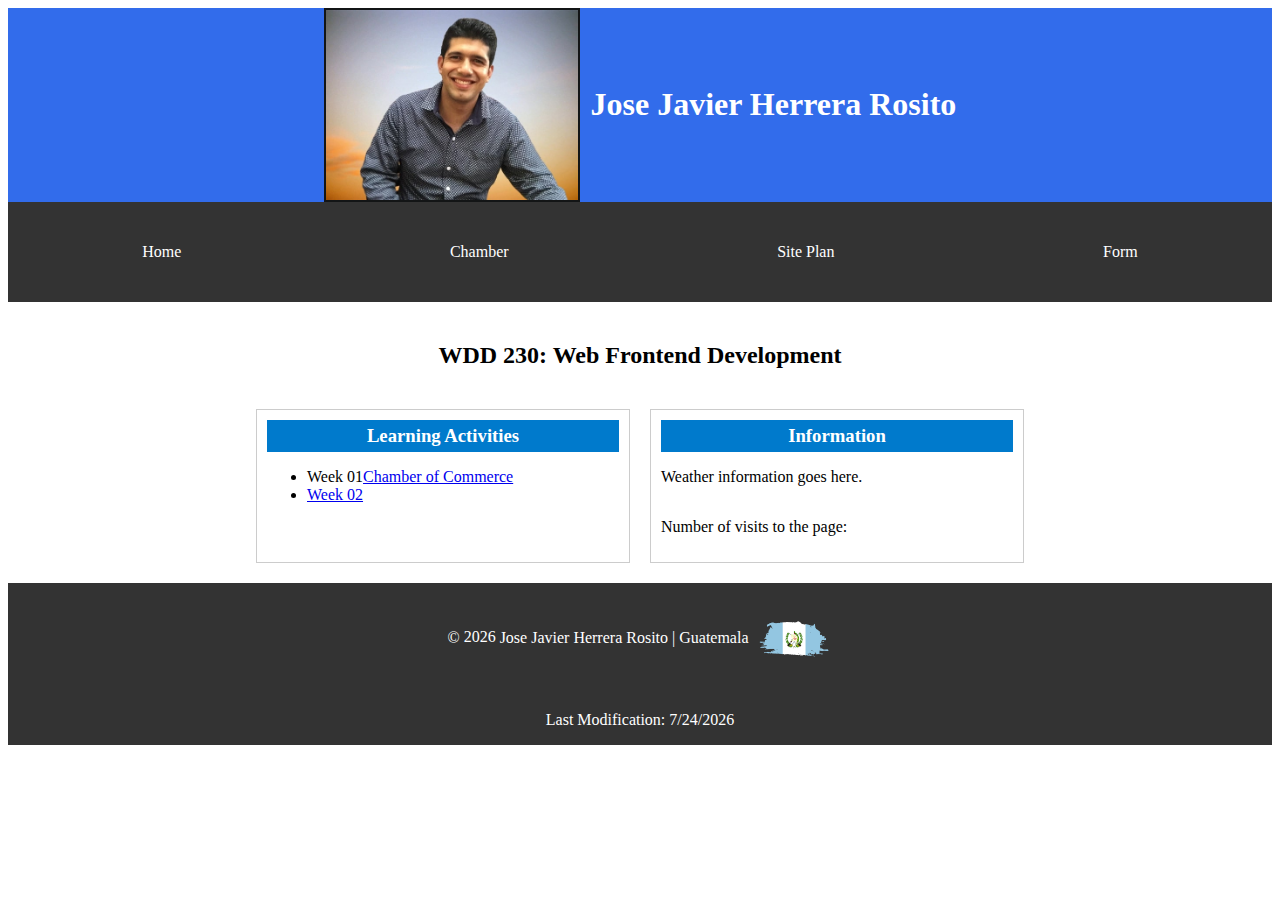
<file: index.html>
<!DOCTYPE html>
<html lang="en">
<head>
    <meta charset="UTF-8">
    <meta http-equiv="X-UA-Compatible" content="IE=edge">
    <meta name="viewport" content="width=device-width, initial-scale=1.0">
    <title>Jose Javier Herrera Rosito - WDD 230 - Web Frontend Development</title>
    <meta name="Description" content=" Portal Home page build activity. WDD 230 - Web Frontend Development
    course assignment portal. Jose Javier Herrera Rosito.">
    <meta name="Author" content="Jose Javier Herrera Rosito">
    <link rel="preconnect" href="https://fonts.googleapis.com">
    <link rel="preconnect" href="https://fonts.gstatic.com" crossorigin>
    <link href="https://fonts.googleapis.com/css2?family=Open+Sans:ital@1&display=swap" rel="stylesheet">
    <link rel="stylesheet" href="styles/base.css">
    <link rel="stylesheet" href="styles/larger.css">
</head>
<body>
    
    <header>
        <img src="images/jose-javier.jpeg" alt="Jose Javier Herrera Rosito">
        <h1>Jose Javier Herrera Rosito</h1>
    </header>

    <nav>
        <ul>
            <li><a href="http://127.0.0.1:5500/index.html">Home</a></li>
            <li><a href="http://127.0.0.1:5500/week01/chamber-site-plan.html">Chamber</a></li>
            <li><a href="#">Site Plan</a></li>
            <li><a href="#">Form</a></li>
        </ul>
    </nav>

    <main>
      <h2> WDD 230: Web Frontend Development</h2>
      <section class="card">
        <h3>Learning Activities</h3>
        <ul>
            
            <li><a>Week 01</a><a href="http://127.0.0.1:5500/week01/chamber-site-plan.html">Chamber of Commerce</a></li>
            <li><a href="#">Week 02</a></li>
         
        </ul>
    </section>

    <section class="card">
        <h3>Information</h3>
      
        <p>Weather information goes here.</p>
        <p>Number of visits to the page: </p>
        
    </section>
    </main>

    <footer>
        
        <p>&copy; <span id="getDates"></span> Jose Javier Herrera Rosito | Guatemala <img src="images/guatemala-flag.png" alt="Guatemalan Flag" id="flag"></p>
        <p id="lastModified">Last Modification:</p>
    </footer>

    <script src="scripts/getDates.js"> 
    </script>
</body>
</html>
</file>
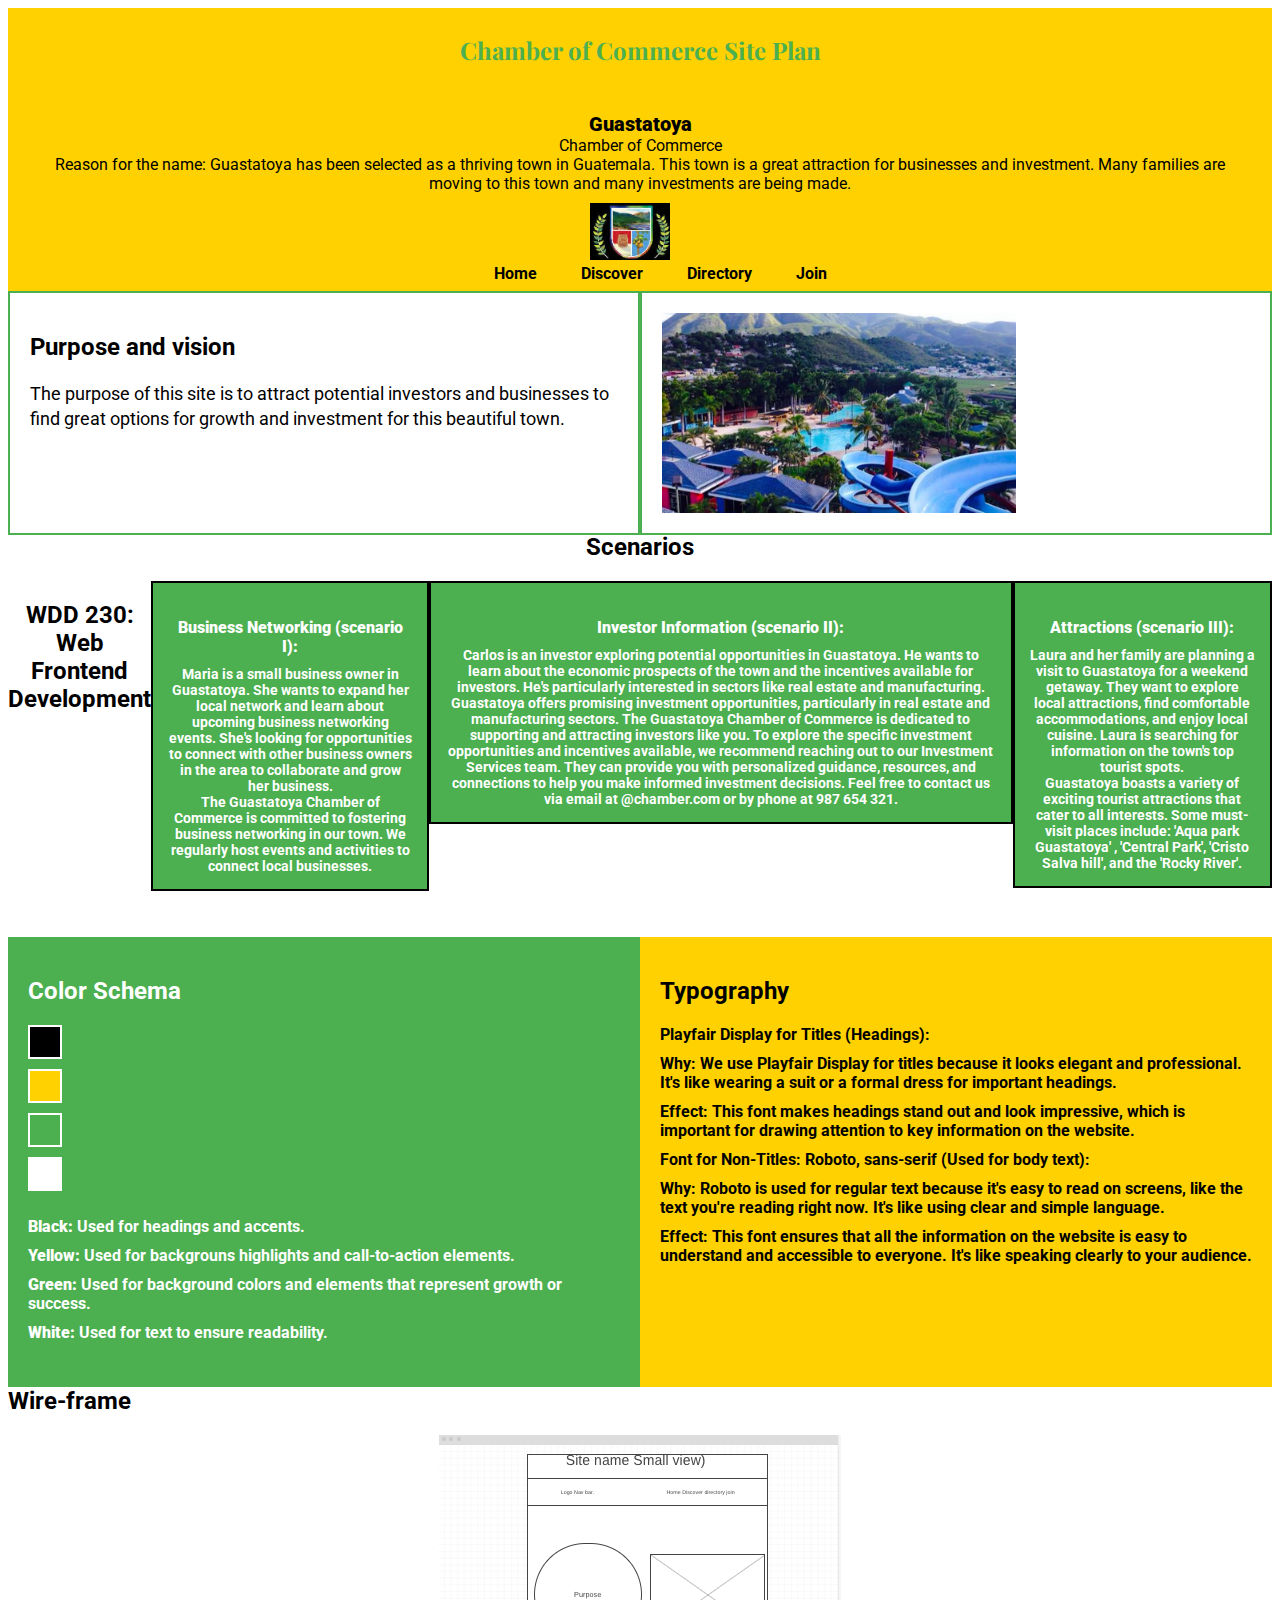
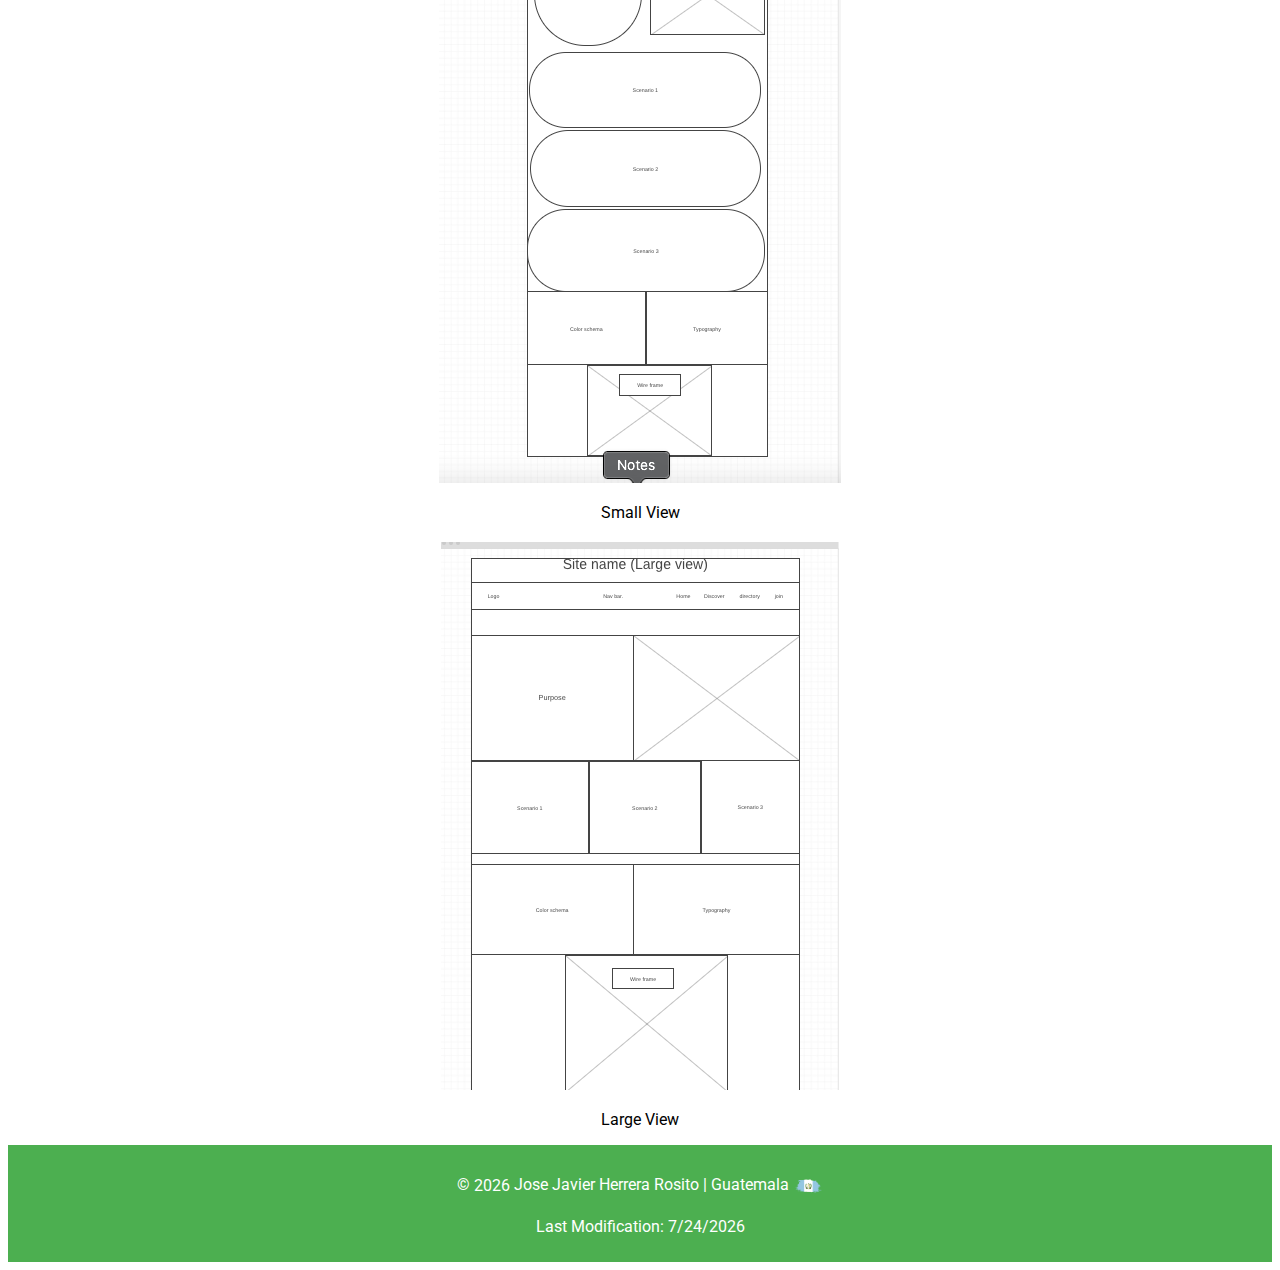
<file: week01/chamber-site-plan.html>
<!DOCTYPE html>
<html lang="en">
<head>
    <meta charset="UTF-8">
    <meta http-equiv="X-UA-Compatible" content="IE=edge">
    <meta name="viewport" content="width=device-width, initial-scale=1.0">
    <title>Document</title>
    <meta name="Description" content=" Chamber of commerce site plan. WDD 230 - Web Frontend Development
    course assignment portal. Jose Javier Herrera Rosito.">
    <meta name="Author" content="Jose Javier Herrera Rosito">
    <link rel="preconnect" href="https://fonts.googleapis.com">
    <link rel="preconnect" href="https://fonts.gstatic.com" crossorigin>
    <link href="https://fonts.googleapis.com/css2?family=Playfair+Display:wght@400;700&display=swap" rel="stylesheet">
    <link href="https://fonts.googleapis.com/css2?family=Roboto:wght@400;700&display=swap" rel="stylesheet">
    <link rel="stylesheet" href="styles/chamber-small.css">
    <link rel="stylesheet" href="styles/chamber-large.css">
    
</head>
<body>

    <div id="header-container">
        <header>
            <h1>Chamber of Commerce Site Plan</h1>
        </header>
    </div>

    <div id="nav-site-container">
        <!-- Site name container -->
        <div id="site-name-container">
            <section id="site-name">
                <h2><strong>Guastatoya</strong></h2>
                <p>Chamber of Commerce</p>
                <p>Reason for the name: Guastatoya has been selected as a thriving town in Guatemala. This town is a great attraction for businesses and investment. Many families are moving to this town and many investments are being made.</p>
            </section>
        </div>

        <!-- Navigation container -->
        <div id="nav-container">
            <nav class="navigation-menu">
                <div id="logo">
                    <img src="images-01/images.jpeg" alt="Guastatoya logo">
                </div>
                <div class="navigation">
                    <a id="menu" href="#"></a>
                    <a href="http://127.0.0.1:5500/index.html" target="_blank">Home</a>
                    <a href="#" target="_blank">Discover</a>
                    <a href="#" target="_blank">Directory</a>
                    <a href="#" target="_blank">Join</a>
                </div>
            </nav>
        </div>
    </div>
        
    
 
    <section id="site-purpose">
        <div class="content">
            <div class="text">
                <h2>Purpose and vision</h2>
                <p>The purpose of this site is to attract potential investors and businesses to find great options for growth and investment for this beautiful town.</p>
            </div>
            <div class="image">
                <img src="images-01/parque-acuatico-guasta.jpeg" alt="Guastatoya town">
            </div>
        </div>
    </section>

    <section id="scenarios">
        <h2>Scenarios</h2>
        <ul class="scenarios-list">
          <li>
            <h2> WDD 230: Web Frontend Development</h2>
    <li>
      <div class="scenario">
        <h2><strong>Business Networking (scenario I):</strong></h2>
        <p>Maria is a small business owner in Guastatoya. She wants to expand her local network and learn about upcoming business networking events. She's looking for opportunities to connect with other business owners in the area to collaborate and grow her business.</p>
        <h3>The Guastatoya Chamber of Commerce is committed to fostering business networking in our town. We regularly host events and activities to connect local businesses.</h3>
      </div>
    </li>
    <li>
      <div class="scenario">
        <h2><strong>Investor Information (scenario II):</strong></h2>
        <p>Carlos is an investor exploring potential opportunities in Guastatoya. He wants to learn about the economic prospects of the town and the incentives available for investors. He's particularly interested in sectors like real estate and manufacturing.</p>
        <h3>Guastatoya offers promising investment opportunities, particularly in real estate and manufacturing sectors. The Guastatoya Chamber of Commerce is dedicated to supporting and attracting investors like you. To explore the specific investment opportunities and incentives available, we recommend reaching out to our Investment Services team. They can provide you with personalized guidance, resources, and connections to help you make informed investment decisions. Feel free to contact us via email at @chamber.com or by phone at 987 654 321.</h3>
      </div>
    </li>
    <li>
      <div class="scenario">
        <h2><strong>Attractions (scenario III):</strong></h2>
        <p>Laura and her family are planning a visit to Guastatoya for a weekend getaway. They want to explore local attractions, find comfortable accommodations, and enjoy local cuisine. Laura is searching for information on the town's top tourist spots.</p>
        <h3>Guastatoya boasts a variety of exciting tourist attractions that cater to all interests. Some must-visit places include: 'Aqua park Guastatoya' , 'Central Park', 'Cristo Salva hill', and the 'Rocky River'.</h3>
      </div>
    </li>
        </ul>
      </section>

    <section id="color-schema">
        <h2>Color Schema</h2>
        <div class="color-palette">
            <div class="color-box" style="background-color: #000;"></div>
            <div class="color-box" style="background-color: #FFD100;"></div>
            <div class="color-box" style="background-color: #4CAF50;"></div>
            <div class="color-box" style="background-color: #FFF;"></div>
        </div>
        <ul>
            <li><strong>Black:</strong> Used for headings and accents.</li>
            <li><strong>Yellow:</strong> Used for backgrouns highlights and call-to-action elements.</li>
            <li><strong>Green:</strong> Used for background colors and elements that represent growth or success.</li>
            <li><strong>White:</strong> Used for  text to ensure readability.</li>
        </ul>
    </section>

    <section id="typography">
        <h2>Typography</h2>
        <ul>
            <li>Playfair Display for Titles (Headings):

            <p> Why: We use Playfair Display for titles because it looks elegant and professional. It's like wearing a suit or a formal dress for important headings.</p>
            <p>Effect: This font makes headings stand out and look impressive, which is important for drawing attention to key information on the website.</p></li>
            
            <li>Font for Non-Titles: Roboto, sans-serif (Used for body text):

            <p>Why: Roboto is used for regular text because it's easy to read on screens, like the text you're reading right now. It's like using clear and simple language.</p>
            <p>Effect: This font ensures that all the information on the website is easy to understand and accessible to everyone. It's like speaking clearly to your audience.</p>
            </li>
        </ul>
    </section>

    <section id="wire-frame"> 
        <h2>Wire-frame</h2>
    
        <div class="frame small-view">
            <img src="images-01/small-view-wireframe.png" alt="Small View wire-frame">
            <p>Small View</p>
        </div>
    
        <div class="frame large-view">
            <img src="images-01/large-view-wireframe.png" alt="Large View wire-frame">
            <p>Large View</p>
        </div> 
    </section>

    <footer>
    <p>&copy; <span id="getDates-01"></span> Jose Javier Herrera Rosito | Guatemala <img src="images-01/guatemala-flag.png" alt="Guatemalan Flag" id="flag"></p>
    <p id="lastModified-01">Last Modification:</p>
    </footer>

    <script src="scripts/getDates-01.js"> 
    </script>
    
</body>
</html>
</file>
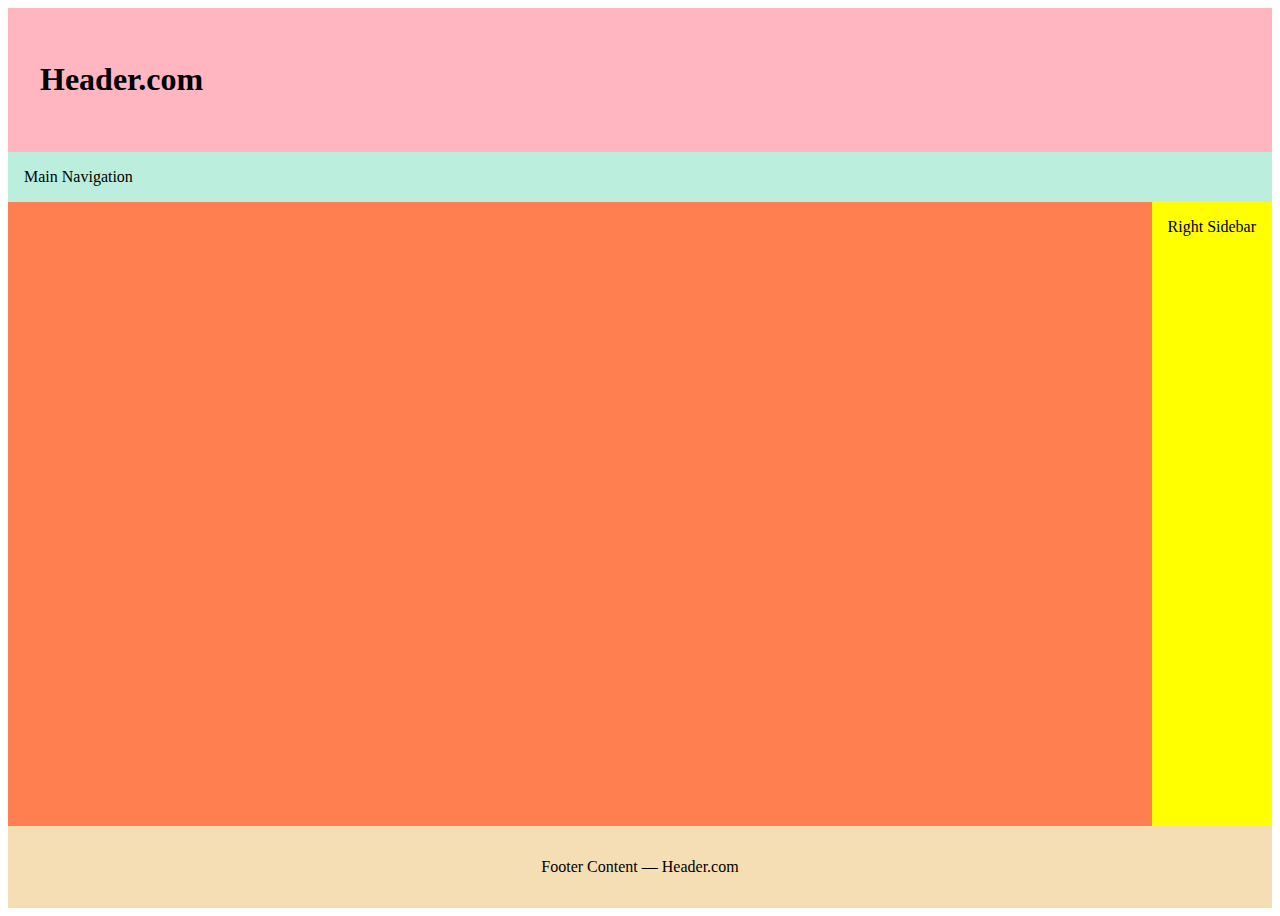
<file: week01/holygrail.html>
<!DOCTYPE html>
<html lang="en">
<head>
    <meta charset="UTF-8">
    <meta http-equiv="X-UA-Compatible" content="IE=edge">
    <meta name="viewport" content="width=device-width, initial-scale=1.0">
    <link rel="stylesheet" href="styles/holygrail.css">
    <title>Document</title>
</head>
<body>
    <header>
        <h1 contenteditable>Header.com</h1>
      </header>
      <nav> Main Navigation </nav>
      <main contenteditable></main>
      <aside contenteditable>Right Sidebar</aside>
      <footer contenteditable>Footer Content — Header.com</footer>  
</body>
</html>
</file>
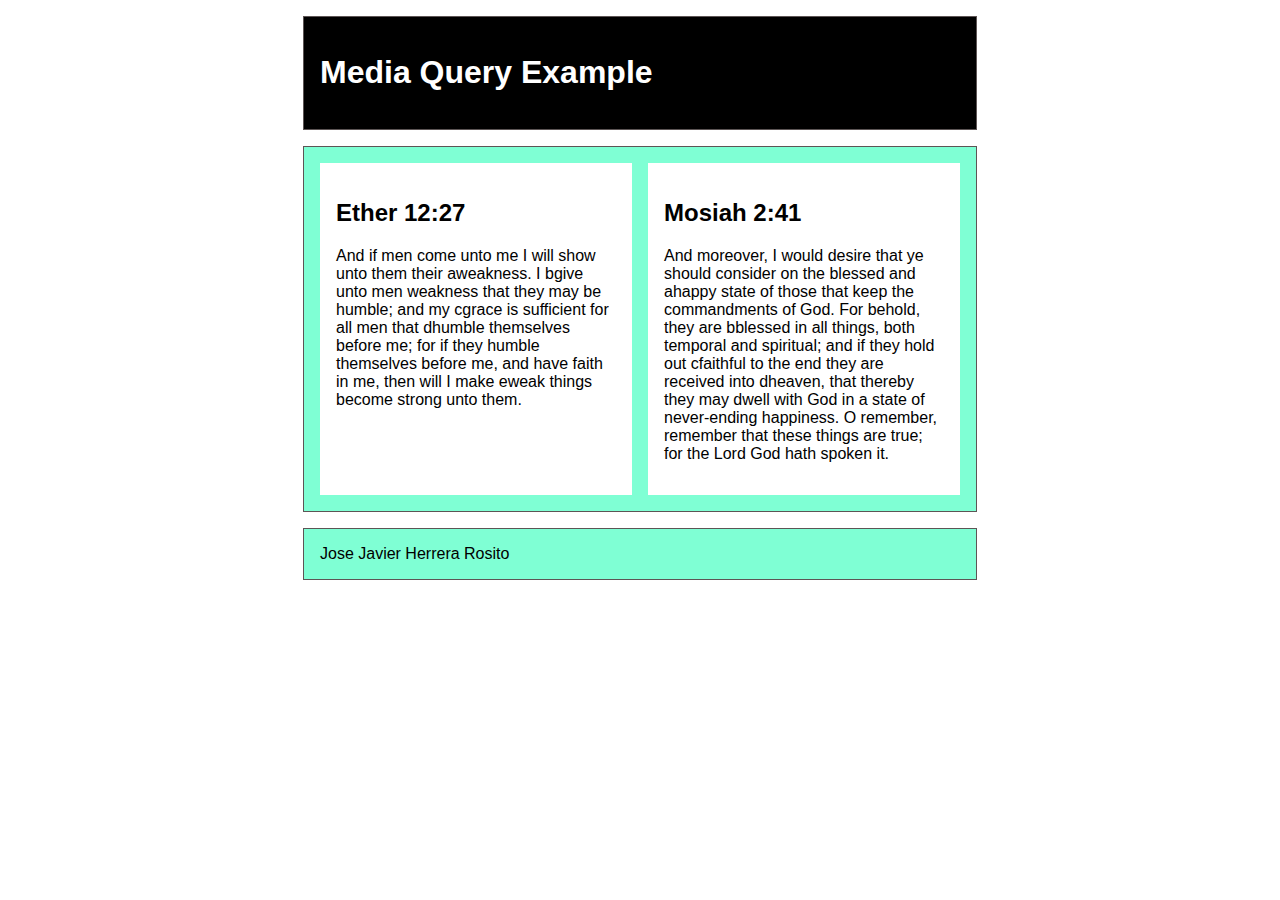
<file: week01/media-query.html>
<!DOCTYPE html>
<html lang="en">
<head>
    <meta charset="UTF-8">
    <meta http-equiv="X-UA-Compatible" content="IE=edge">
    <meta name="viewport" content="width=device-width, initial-scale=1.0">
    <title>WDD 230 - Media Query Example</title>

    <meta name="Description" content=" Media Query learning asctivity example page.">
    <meta name="Author" content="Jose Javier Herrera Rosito">
    <link rel="preconnect" href="https://fonts.googleapis.com">
<link rel="preconnect" href="https://fonts.gstatic.com" crossorigin>
<link href="https://fonts.googleapis.com/css2?family=Open+Sans:ital@1&display=swap" rel="stylesheet">
<link rel="stylesheet" href="styles/media-query.css">
<link rel="stylesheet" href="styles/media-query-large.css">

</head>
<body>
<header> 
    
    <h1> Media Query Example </h1> 

</header>
    
    <main> 

    <section>
    <h2> Ether 12:27</h2>
    <p>And if men come unto me I will show unto them their aweakness. I bgive unto men weakness that they may be humble; and my cgrace is sufficient for all men that dhumble themselves before me; for if they humble themselves before me, and have faith in me, then will I make eweak things become strong unto them. </p>
    </section>

    <section>
    <h2> Mosiah 2:41</h2>
     <p> And moreover, I would desire that ye should consider on the blessed and ahappy state of those that keep the commandments of God. For behold, they are bblessed in all things, both temporal and spiritual; and if they hold out cfaithful to the end they are received into dheaven, that thereby they may dwell with God in a state of never-ending happiness. O remember, remember that these things are true; for the Lord God hath spoken it.</p>
    </section>

    </main>
    
    <footer> Jose Javier Herrera Rosito </footer>

    
</body>
</html>
</file>
<file: styles/base.css>
@media screen and (max-width: 767px) {
    
    body, h1, h2, h3, p, ul, li {
        margin: 0;
        padding: 0;
    }
    
    
    body {
        font-family: 'Roboto', sans-serif;
    }
    
    
    body {
        background-color: #f4f4f4; 
        color: #333; 
    }
    
    header {
        text-align: center;
        background-color: rgb(50, 108, 235);
        display: flex;
        align-items: center;
        justify-content: space-between; 
    }
    header img {
        max-width: 40%;
        border: 2px solid #131516;
        margin-right: 10px; 
    }

    header h1 {
        text-align: left; 
        flex-grow: 1; 
        color: #fff;
    }


    nav ul {
        list-style-type: none;
        padding: 0;
        display: flex;
        flex-direction: column; 
        align-items: center;
        background-color: #333; 
        padding: 10px 0; 
    }

    nav li {
        margin-bottom: 10px; 
    }

    nav a {
        color: #fff; 
        text-decoration: none;
    }

    nav a:hover {
        text-decoration: underline;
        background-color: rgb(177, 136, 136);
    }


    main {
        max-width: 100%; 
        margin: 0 auto; 
        padding: 20px;
    }
    
    .card {
        width: 100%; 
        margin-bottom: 20px; 
        border: 1px solid #ccc; 
        padding: 10px; 
    }
    
    .card h3 {
        background-color: #007ACC; 
        color: #fff; 
        padding: 5px; 
        margin: 0; 
        text-align: center;
    }
    
    main h2 {
        text-align: center; 
    }
    
    ul {
        list-style-type: none; 
        padding-left: 0; 
    }



    footer {
        display: flex;
        flex-direction: column;
        align-items: center;
        justify-content: center;
        text-align: center;
        height: 100px; 
        background-color: #333; 
        color: #fff; 
    }

    #flag {
        max-width: 100px; 
        max-height: 80px; 
        vertical-align: middle; 
    }

    
}
</file>
<file: styles/larger.css>
@media screen and (min-width: 768px) {
  
    body {
        font-size: 16px; }

    header {
        text-align: center;
        display: flex;
        justify-content: center; 
        align-items: center; 
        background-color: rgb(50, 108, 235);
    }

    header img {
        margin-right: 10px;
        max-width: 20%; 
        max-height: 200px;
        border: 2px solid #131516; 
    }

    header h1 {
        color: #fff; 
      }

        nav {
            display: flex;
            justify-content: center;
            background-color: #333;
            padding: 10px 0;
        }
    
        
        nav ul {
            list-style-type: none;
            padding: 0;
            display: flex;
            justify-content: space-around; 
            flex-grow: 1; 
        }
    
        nav li {
            margin: 15px;
        }
    
        nav a {
            color: #fff;
            text-decoration: none;
        }
    
        nav a:hover {
            text-decoration: underline;
            background-color: rgb(177, 136, 136);
        }


        
        main {
            max-width: 768px;
            margin: 0 auto;
            padding: 20px;
            display: grid;
            grid-gap: 20px;
            grid-template-columns: repeat(2, 1fr); 
        }
    
        .card {
            width: auto;
            border: 1px solid #ccc;
            padding: 10px;
            display: flex;
            flex-direction: column;
        }
    
        .card h3 {
            background-color: #007ACC; 
            color: #fff; 
            padding: 5px; 
            margin: 0; 
            text-align: center;
        }
    
        
        main h2 {
            text-align: center; 
            grid-column: 1 / span 2;
            margin-bottom: 20px; 
        }
    
   
    /* fixed the issue where I could not see the lastModified p element, I fixed it by removing the height from the footer style */   
    footer {
        display: flex;
        flex-direction: column;
        align-items: center;
        justify-content: center;
        text-align: center;
        background-color: #333; 
        color: #fff; 
    }

    #flag {
        max-width: 100px; 
        max-height: 80px; 
        vertical-align: middle; 
    }

    footer #lastModified {
        
        display: block; 
        
    }
    
}
</file>
<file: week01/styles/chamber-small.css>
@media screen and (max-width: 767px) {
    body {
      font-family: 'Roboto', sans-serif;
    }
  
    /* Header styles */
    #header-container,
    #site-name-container,
    #nav-site-container {
      background-color: #FFD100;
      padding: 10px;
      text-align: center;
    }
  
    header h1 {
      color: #4CAF50;
      font-family: 'Playfair Display', serif;
      font-size: 24px;
    }
  
    #site-name h2 {
      font-size: 20px;
      font-weight: bold;
      margin: 0;
    }
  
    #site-name p {
      margin: 0;
    }
  
    /* Navigation styles */
    #nav-container {
      display: block; /* Stack navigation vertically in small view */
    }
  
    .navigation-menu #menu::before {
      content: "\2630"; /* Hamburger icon for menu */
      font-size: 24px;
    }
  
    .navigation-menu #logo img {
      max-width: 80px;
    }
  
    .navigation-menu a {
      text-decoration: none;
      display: block; /* Display navigation items as blocks */
      margin-bottom: 10px;
      color: #000;
      font-weight: bold;
    }
  
    /* Site Purpose section styles */
    #site-purpose {
      margin-top: 20px; /* Add margin to separate from the navigation bar */
    }
  
    #site-purpose .content {
      display: flex;
      align-items: center; /* Center-align content vertically */
      justify-content: space-between; /* Distribute content evenly between columns */
      flex-direction: row; /* Arrange text and image side by side */
      height: auto; /* Remove fixed height for the content container */
    }
  
    #site-purpose .text {
      border: 2px solid #4CAF50; /* Circular border for text */
      border-radius: 50%; /* Make the border circular */
      padding: 10px; /* Adjust padding to fit text inside the border */
      width: 50%; /* Set a percentage width for the circular text container */
      box-sizing: border-box; /* Include padding within the width calculation */
      text-align: center; /* Center-align text within the circular container */
    }
  
    #site-purpose .image {
      flex: 1; /* Take up all available space in the column */
    }
  
    #site-purpose .image img {
      max-width: 100%; /* Make the image responsive within the column */
      height: auto; /* Allow the image to adjust its height automatically */
    }
  
    #site-purpose h2 {
      font-size: 18px; /* Adjust font size to fit inside the circular border */
    }
  
    #site-purpose p {
      font-size: 14px; /* Adjust font size to fit inside the circular border */
      line-height: 1.4;
    }
  
    /* Scenarios section styles */
    #scenarios ul {
      list-style: none;
      padding: 0;
    }
  
    #scenarios li {
      margin-bottom: 20px;
      background-color: #4CAF50; /* Background color for scenarios in small view */
      border: 2px solid #4CAF50; /* Border for each scenario in small view */
      padding: 15px;
    }
  
    #scenarios h2 {
      font-size: 20px;
    }
  
    #scenarios h2 strong {
      color: #FFF; /* Text color for scenario titles in small view */
    }
  
    #scenarios p {
      font-size: 16px;
      line-height: 1.4;
      color: #FFF; /* Text color for scenario descriptions in small view */
    }
  
    #scenarios h3 {
      font-size: 16px;
      color: #FFD100; /* Accent color for scenario subtitles in small view */
    }
  
    /* Other sections */
    #scenarios,
    #color-schema,
    #typography,
    #wire-frame {
      padding: 10px;
      background-color: #FFF;
      max-width: 100%;
      margin: 0 auto;
    }
  
    /* Shared section title styles */
    #site-purpose h2,
    #scenarios h2,
    #color-schema h2,
    #typography h2,
    #wire-frame h2 {
      font-size: 20px;
      color: #000000; /* Text color for section titles in small view */
    }
  
    /* Color Schema and Typography sections */
    #color-schema,
    #typography {
      width: 100%; /* Take up the full width of the screen */
      height: auto; /* Auto height for responsiveness */
      float: none; /* Remove float for stacking vertically */
      padding: 20px;
    }
  
    #color-schema {
      background-color: #4CAF50;
      color: #FFF; /* Text color for the Color Schema section in small view */
    }
  
    #typography {
      background-color: #FFD100;
      color: #000; /* Text color for the Typography section in small view */
    }
  
    /* Color palette styles */
    .color-palette {
      display: flex;
      flex-wrap: wrap; /* Wrap color boxes when screen size reduces */
      justify-content: space-between;
    }
  
    .color-box {
      width: calc(33.33% - 10px); /* Calculate width for 3 columns with spacing */
      height: 60px; /* Adjust the height of each color box */
      margin-bottom: 10px;
      border: 2px solid #FFF;
    }
  
    ul {
      list-style: none;
      padding: 0;
    }
  
    li {
      font-weight: bold;
      margin-bottom: 10px;
    }
  
    /* Typography details styles */
    #typography ul {
      list-style: none;
      padding: 0;
    }
  
    #typography li {
      font-weight: bold;
      margin-bottom: 10px;
    }
  
    #typography p {
      margin: 10px 0;
    }
  
    /* Frame styles */
    .frame {
      margin: 10px 0;
      text-align: center;
    }
  
    .frame img {
      max-width: 100%;
    }
  
    /* Footer styles */
    footer {
      background-color: #4CAF50;
      color: #FFF;
      text-align: center;
      padding: 10px;
    }
  
    footer #flag {
      max-height: 30px;
      vertical-align: middle;
    }
  }
</file>
<file: week01/styles/chamber-large.css>
@media screen and (min-width: 768px) {
    /* Common styles for both sections */
    body {
      font-family: 'Roboto', sans-serif;
    }
  
    #header-container,
    #site-name-container,
    #nav-site-container {
      background-color: #FFD100;
      padding: 10px;
      text-align: center;
    }
  
    header h1 {
      color: #4CAF50;
      font-family: 'Playfair Display', serif;
      font-size: 24px;
    }
  
    #site-name h2 {
      font-size: 20px;
      font-weight: bold;
      margin: 0;
    }
  
    #site-name p {
      margin: 0;
    }
  
    #nav-container {
      display: flex;
      justify-content: center;
    }
  
    .navigation-menu #menu::before {
      display: none;
    }
  
    .navigation-menu #logo img {
      max-width: 80px;
      margin-right: 20px;
    }
  
    .navigation-menu a {
      text-decoration: none;
      margin: 0 20px;
      color: #000;
      font-weight: bold;
    }
  
    /* Site Purpose section */
    #site-purpose {
      margin-top: 20px;
    }
  
    #site-purpose .content {
      display: flex;
      align-items: center;
      justify-content: space-between;
      height: 200px;
    }
  
    #site-purpose .text,
    #site-purpose .image {
      flex: 1;
      border: 2px solid #4CAF50;
      padding: 20px;
      height: 100%;
    }
  
    #site-purpose .image img {
      max-width: 100%;
      height: 100%;
      object-fit: cover;
    }
  
    #site-purpose h2 {
      font-size: 24px;
    }
  
    #site-purpose p {
      font-size: 18px;
      line-height: 1.4;
    }
  
    /* Scenarios section */
    #scenarios {
      margin-top: 20px;
    }
  
    #scenarios h2 {
      text-align: center;
      margin-top: 20px;
    }
  
    .scenarios-list {
      list-style: none;
      padding: 0;
      display: flex;
      justify-content: space-between;
    }
  
    .scenario {
      flex-basis: calc(33.33% - 10px);
      margin-bottom: 20px;
      background-color: #4CAF50;
      color: #FFF;
      border: 2px solid #000;
      padding: 15px;
      text-align: center;
      box-sizing: border-box;
      display: flex;
      flex-direction: column;
      align-items: center;
    }
  
    .scenario h2 {
      font-size: 16px;
      margin-bottom: 10px;
    }
  
    .scenario p,
    .scenario h3 {
      font-size: 14px;
      margin: 0;
    }
  
    /* Hover effect */
    .scenario:hover {
      background-color: #FFD100;
      transition: background-color 0.3s ease;
    }
  
    /* Color Schema section */
    #color-schema {
      float: left;
      width: 50%;
      background-color: #4CAF50;
      height: 50vh;
      padding: 20px;
      box-sizing: border-box;
      color: #FFF;
    }
  
    .color-palette {
      display: flex;
      flex-direction: column;
    }
  
    .color-box {
      width: 30px;
      height: 30px;
      margin-bottom: 10px;
      border: 2px solid #FFF;
    }
  
    ul {
      list-style: none;
      padding: 0;
    }
  
    li {
      font-weight: bold;
      margin-bottom: 10px;
    }
  
    /* Typography section */
    #typography {
      float: left;
      width: 50%;
      background-color: #FFD100;
      padding: 20px;
      height: 50vh;
      box-sizing: border-box;
      color: #000;
    }
  
    #typography ul {
      list-style: none;
      padding: 0;
    }
  
    #typography li {
      font-weight: bold;
      margin-bottom: 10px;
    }
  
    #typography p {
      margin: 10px 0;
    }
  
    .frame {
      margin-top: 20px;
      text-align: center;
    }
  
    .frame img {
      max-width: 100%;
    }
  
    footer {
      background-color: #4CAF50;
      color: #FFF;
      text-align: center;
      padding: 10px;
    }
  
    footer #flag {
      max-height: 30px;
      vertical-align: middle;
    }
  }
</file>
<file: week01/styles/holygrail.css>
* {
    box-sizing: border-box;
  }
  body {
    display: grid;
    height: 100vh;
    grid-template-columns: 1fr auto;
    grid-template-rows: auto auto 1fr auto;
  }
  
  header {
    background: lightpink;
    padding: 2rem;
    grid-column: 1 / 3;
  }
  
  nav {
    grid-column: 1 / 3;
    background-color: #bed;
    padding: 1rem;
  }
  
  main {
    background: coral;
    height: 100%;
    padding: 1rem;
  }
  
  aside {
    background: yellow;
    grid-column: 2 / 3;
    padding: 1rem;
  }
  
  footer {
    background: wheat;
    padding: 2rem;
    text-align: center;
    grid-column: 1 / 3;
  }
</file>
<file: week01/styles/media-query.css>
body {

    font-family: 'Roboto', sans-serif;
}

header, main, footer {
    width: 640px;
    margin: 1rem auto;
    border: 1px solid rgb(93, 85, 85);
    padding: 1rem;
    background-color: aquamarine;

}

main {

    display: grid;
    grid-template-columns: 1fr;
    grid-gap: 1rem;

}

section {

    padding: 1rem;
    background-color: white;

}
</file>
<file: week01/styles/media-query-large.css>
@media screen and (min-width: 500px)

{

    header {
        
        background-color: black;
        color: white;
    }

    main {

        grid-template-columns: 1fr 1fr;

    }

}
</file>
